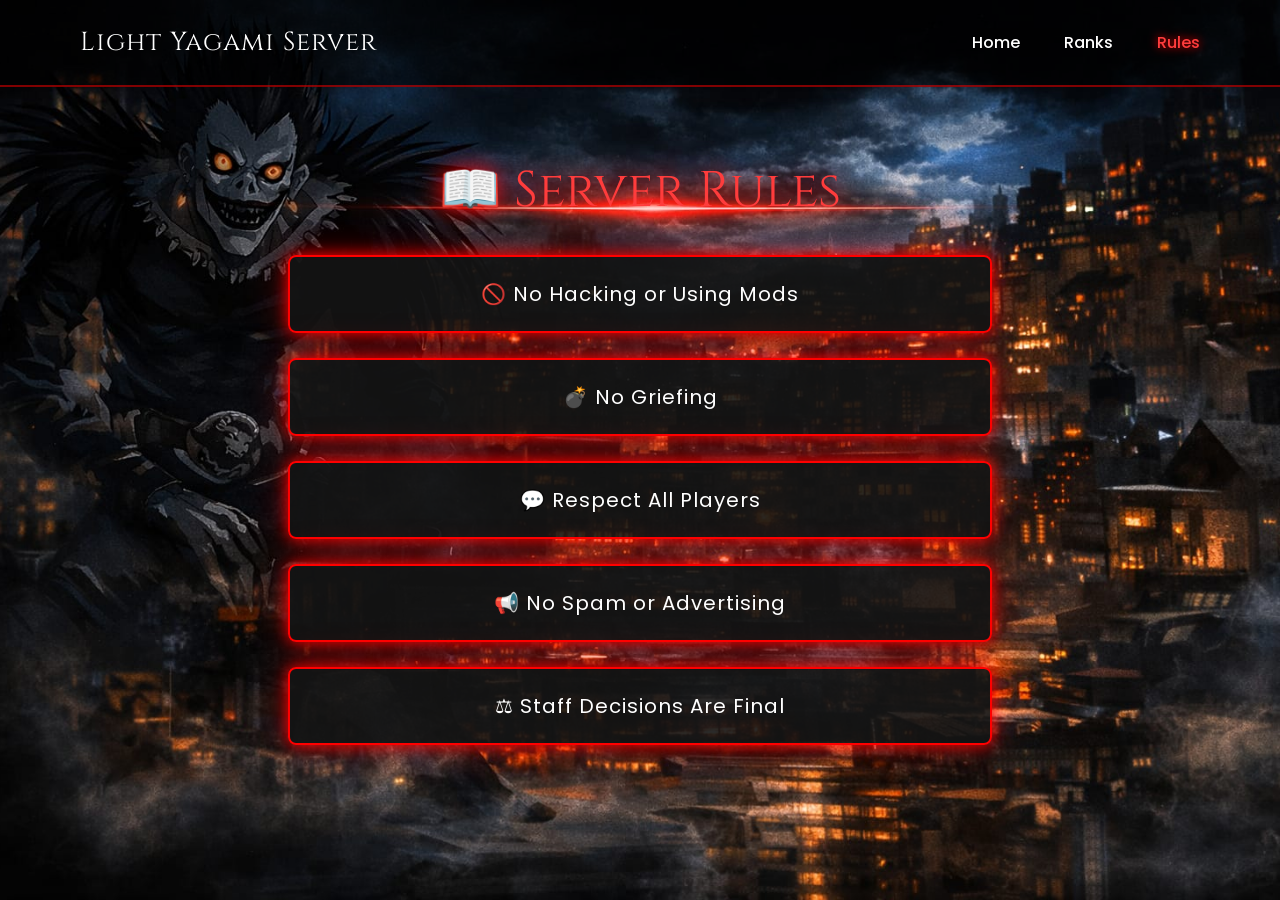
<file: rules.html>
<!DOCTYPE html>
<html lang="en">
<head>
<meta charset="UTF-8">
<meta name="viewport" content="width=device-width, initial-scale=1.0">
<title>Light Yagami Server | Rules</title>

<link rel="stylesheet" href="rules.css">
<link href="https://fonts.googleapis.com/css2?family=Cinzel:wght@600&family=Poppins:wght@300;500&display=swap" rel="stylesheet">
</head>

<body>

<div class="overlay"></div>

<!-- NAVBAR -->
<nav>
    <div class="logo">Light Yagami Server</div>
    <div class="nav-links">
        <a href="index.html">Home</a>
        <a href="ranks.html">Ranks</a>
        <a class="active" href="rules.html">Rules</a>
    </div>
</nav>

<!-- RYUK IMAGE -->
<!-- <img src="ryuk.png" class="ryuk"> -->

<!-- TITLE -->
<div class="title">
    📖 <span>Server Rules</span>
    <!-- <div class="light-line"></div> -->
</div>

<!-- RULE BOXES -->
<div class="rules">

    <div class="rule">
        🚫 No Hacking or Using Mods
    </div>

    <div class="rule">
        💣 No Griefing
    </div>

    <div class="rule">
        💬 Respect All Players
    </div>

    <div class="rule">
        📢 No Spam or Advertising
    </div>

    <div class="rule">
        ⚖ Staff Decisions Are Final
    </div>

</div>

</body>
</html>
</file>
<file: rules.css>
*{
margin:0;
padding:0;
box-sizing:border-box;
}

body{
height:100vh;
background:url("ryuk.png") no-repeat center center fixed;
background-size:cover;
font-family:'Poppins',sans-serif;
color:white;
overflow-x:hidden;
background-position: center top;
background-attachment: fixed;
}

/* DARK OVERLAY */
.overlay{
position:fixed;
width:100%;
height:100%;
/* background:rgba(0,0,0,0.75); */
z-index:-1;
}

/* NAVBAR */
nav{
display:flex;
justify-content:space-between;
align-items:center;
padding:25px 80px;
background:rgba(0,0,0,0.6);
border-bottom:2px solid rgba(255,0,0,0.5);
}

.logo{
font-family:'Cinzel',serif;
font-size:26px;
letter-spacing:1px;
}

.nav-links a{
margin-left:40px;
text-decoration:none;
color:white;
font-weight:500;
transition:0.3s;
}

.nav-links a:hover,
.nav-links .active{
color:#ff3c3c;
text-shadow:0 0 10px red;
}

/* RYUK IMAGE */
/* .ryuk{
position:absolute;
left:0;
top:120px;
height:100%;
width: 100%;

} */

/* TITLE */
.title{
text-align:center;
margin-top:70px;
font-family:'Cinzel',serif;
font-size:50px;
color:#ff3c3c;
text-shadow:0 0 25px red;
position:relative;
}

.light-line{
width:600px;
height:3px;
background:red;
margin:20px auto;
/* box-shadow:0 0 20px red; */
box-shadow:
0 0 15px red,
0 0 40px rgba(255,0,0,0.4);;
}

/* RULES */
.rules{
margin-top:30px;
display:flex;
flex-direction:column;
align-items:center;
gap:25px;
}

.rule{
width:55%;
padding:22px;
font-size:20px;
background:rgba(20,20,20,0.9);
border:2px solid red;
border-radius:8px;
box-shadow:
0 0 15px red,
0 0 40px rgba(255,0,0,0.4);
transition:0.3s;
text-align:center;
letter-spacing:1px;
}

.rule:hover{
transform:scale(1.05);
box-shadow:
0 0 25px red,
0 0 60px red;
}

/* RESPONSIVE */
@media(max-width:1000px){

.ryuk{
display:none;
}

.rule{
width:90%;
}

nav{
padding:20px;
}

}
</file>
